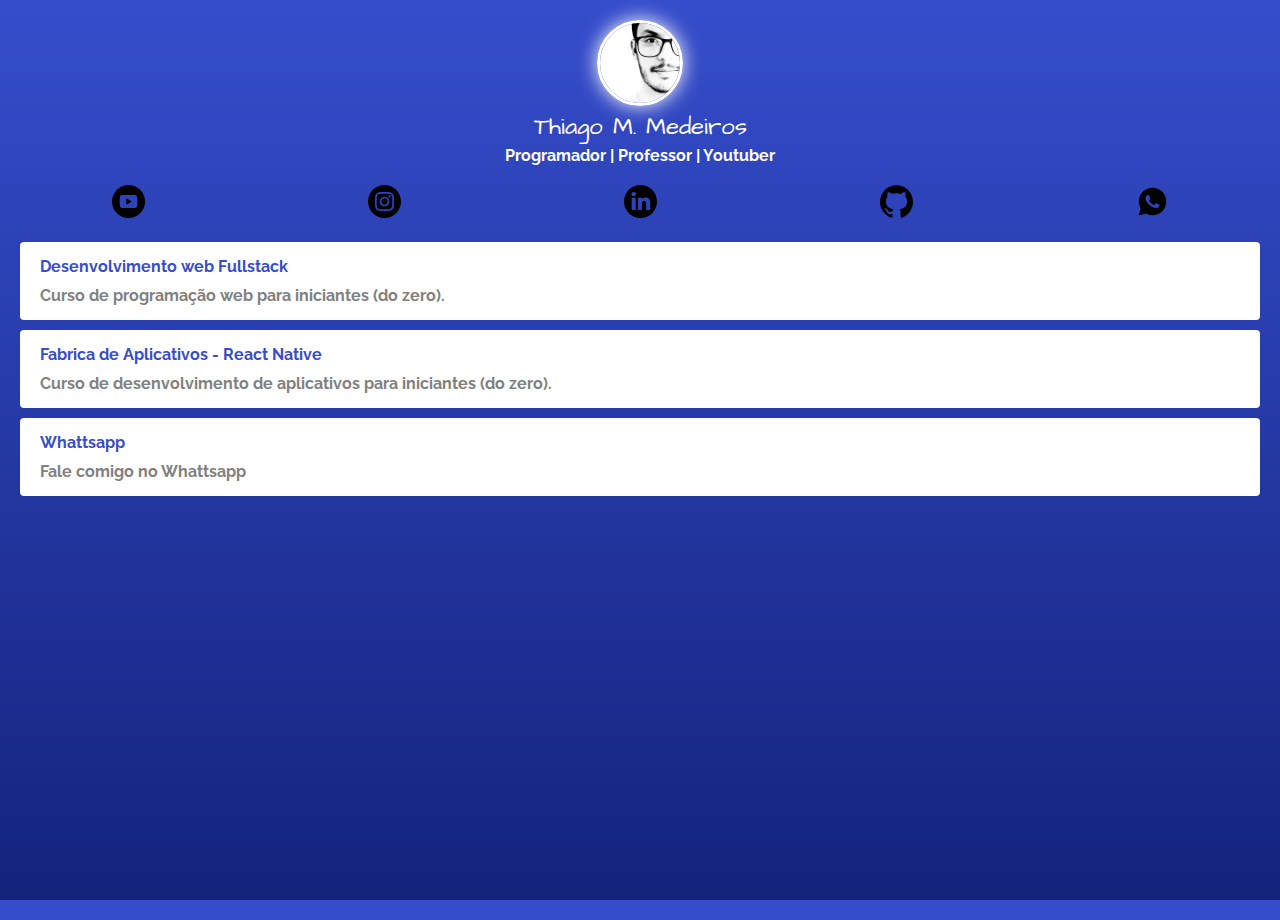
<file: index.html>
<!DOCTYPE html>
<html lang="en">
<head>
    <meta charset="UTF-8">
    <meta name="viewport" content="width=device-width, initial-scale=1.0">
    <title>Linktree</title>

    <link rel="preconnect" href="https://fonts.googleapis.com">
    <link rel="preconnect" href="https://fonts.gstatic.com" crossorigin>
    <link href="https://fonts.googleapis.com/css2?family=Architects+Daughter&family=Raleway:ital,wght@0,100..900;1,100..900&display=swap" rel="stylesheet">
    <link rel="stylesheet" href="css/style.css">

    <script async src="https://www.googletagmanager.com/gtag/js?id=G-XE1Y8F878Y"></script>
    <script>
        window.dataLayer = window.dataLayer || [];
        function gtag(){dataLayer.push(arguments);}
        gtag('js', new Date());

        gtag('config', 'G-XE1Y8F878Y');
    </script>
</head>
<body>

    <div class="profile">
        <img src="img/thiago.jpg" alt="Thiago" class="avatar">
        <h1>Thiago M. Medeiros</h1>
        <h2>Programador | Professor | Youtuber</h2>
    </div>

    <ul class="social">
        <li>
            <a href="">
                <img src="img/youtube.png" alt="Youtube">
            </a>
        </li>
        <li>
            <a href="">
                <img src="img/insta.svg" alt="Youtube">
            </a>
        </li>
        <li>
            <a href="">
                <img src="img/linkedin.svg" alt="Linkedin">
            </a>
        </li>
        <li>
            <a href="">
                <img src="img/github.svg" alt="Github">
            </a>
        </li>
        <li>
            <a href="">
                <img src="img/whatsapp.png" alt="Whatsapp">
            </a>
        </li>
    </ul>

    <ul class="links-list">
        <li>
            <a href="">
                Desenvolvimento web Fullstack
                <span>Curso de programação web para iniciantes (do zero).</span>
            </a>
        </li>
        <li>
            <a href="">
                Fabrica de Aplicativos - React Native
                <span>Curso de desenvolvimento de aplicativos para iniciantes (do zero).</span>
            </a>
        </li>
        <li>
            <a href="https://wa.me/65905698349"> <!-- random num -->
                Whattsapp
                <span>Fale comigo no Whattsapp</span>
            </a>
        </li>
    </ul>

</body>
</html>
</file>
<file: css/style.css>
* {
    margin: 0;
    padding: 0;
}

html, body {
    height: 100%;
}

body {
    background: rgb(54,77,204);
    background: linear-gradient(180deg, rgba(54,77,204,1) 0%, rgba(19,35,124,1) 100%);
    color: white;
    font-family: "Raleway", sans-serif;
}

.avatar {
    width: 80px;
    border-radius: 50px;
    border: 3px solid white;
    box-shadow: 0px 0px 20px white;
}

h1 {
    font-family: "Architects Daughter", cursive;
    font-weight: 100;
    font-size: 24px;
    margin-bottom: 2px;
}

h2 {
    font-size: 16px;
}

.profile {
    margin-top: 20px;
    text-align: center;
}

.social {
    display: flex;
    justify-content: space-around;
    list-style: none; 
    margin:20px 0;
}

.social img {
    width: 33px;
}

.links-list {
    list-style: none;
}

.links-list li {
    margin: 10px 20px;
}

.links-list li a {
    display: block;
    background-color: white;
    padding: 15px 20px;
    border-radius: 4px;
    text-decoration:none;
    color: rgb(54,77,204);
    font-weight: bold;
}

.links-list li a span {
    color: grey;
    display: block;
    margin-top: 10px;
}
</file>
